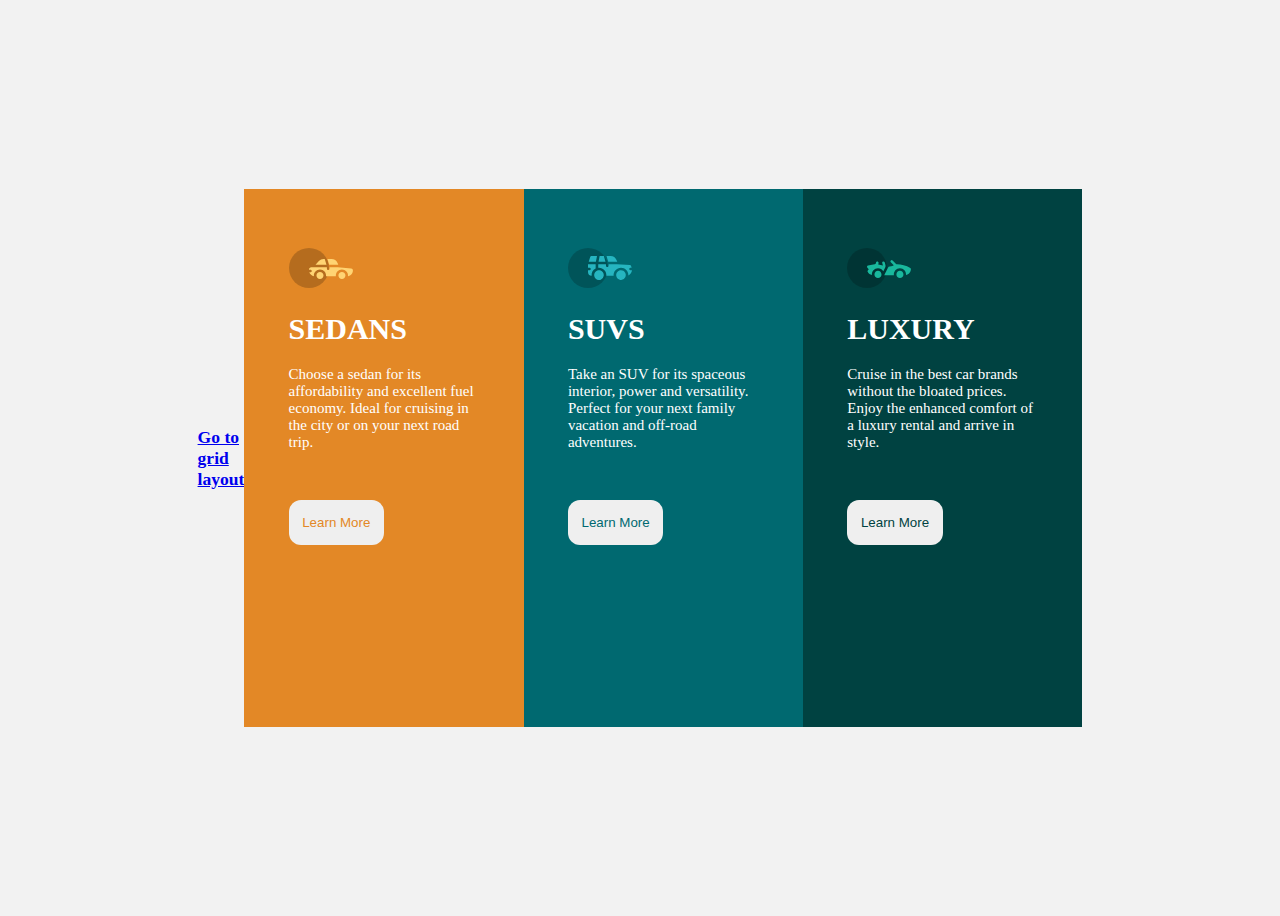
<file: index.html>
<!DOCTYPE html>
<html lang="en">

<head>
    <meta charset="UTF-8">
    <meta http-equiv="X-UA-Compatible" content="IE=edge">
    <meta name="viewport" content="width=device-width, initial-scale=1.0">
    <title>Creating a flex-box layout</title>
    <link href="style.css" rel="stylesheet" />
</head>

<body>
    <main>
        <header>
            <h3><a href="https://jessetegz.github.io/zuri-training/grid.html">Go to grid layout</a></h3>
        </header>
        <div class="one">
            <p><img src="icon-sedans.svg"></img></p>
            <h1>
                SEDANS
            </h1>
            <p>Choose a sedan for its affordability and excellent fuel economy. Ideal for cruising in the city or on
                your next road trip.</p><br><br>
            <button style="color: hsl(31, 77%, 52%);">Learn More</button>
        </div>
        <div class="two">
            <p><img src="icon-suvs.svg"></img></p>
            <h1>
                SUVS
            </h1>
            <p>Take an SUV for its spaceous interior, power and versatility. Perfect for your next family vacation and
                off-road adventures.</p><br><br>
            <button style="color: hsl(184, 100%, 22%)">Learn More</button>
        </div>
        <div class="three">
            <p><img src="icon-luxury.svg"></img></p>
            <h1>
                LUXURY
            </h1>
            <p>Cruise in the best car brands without the bloated prices. Enjoy the enhanced comfort of a luxury rental
                and arrive in style.</p><br><br>
            <button style="color: hsl(179, 100%, 13%)">Learn More</button>
        </div>
    </main>
</body>

</html>
</file>
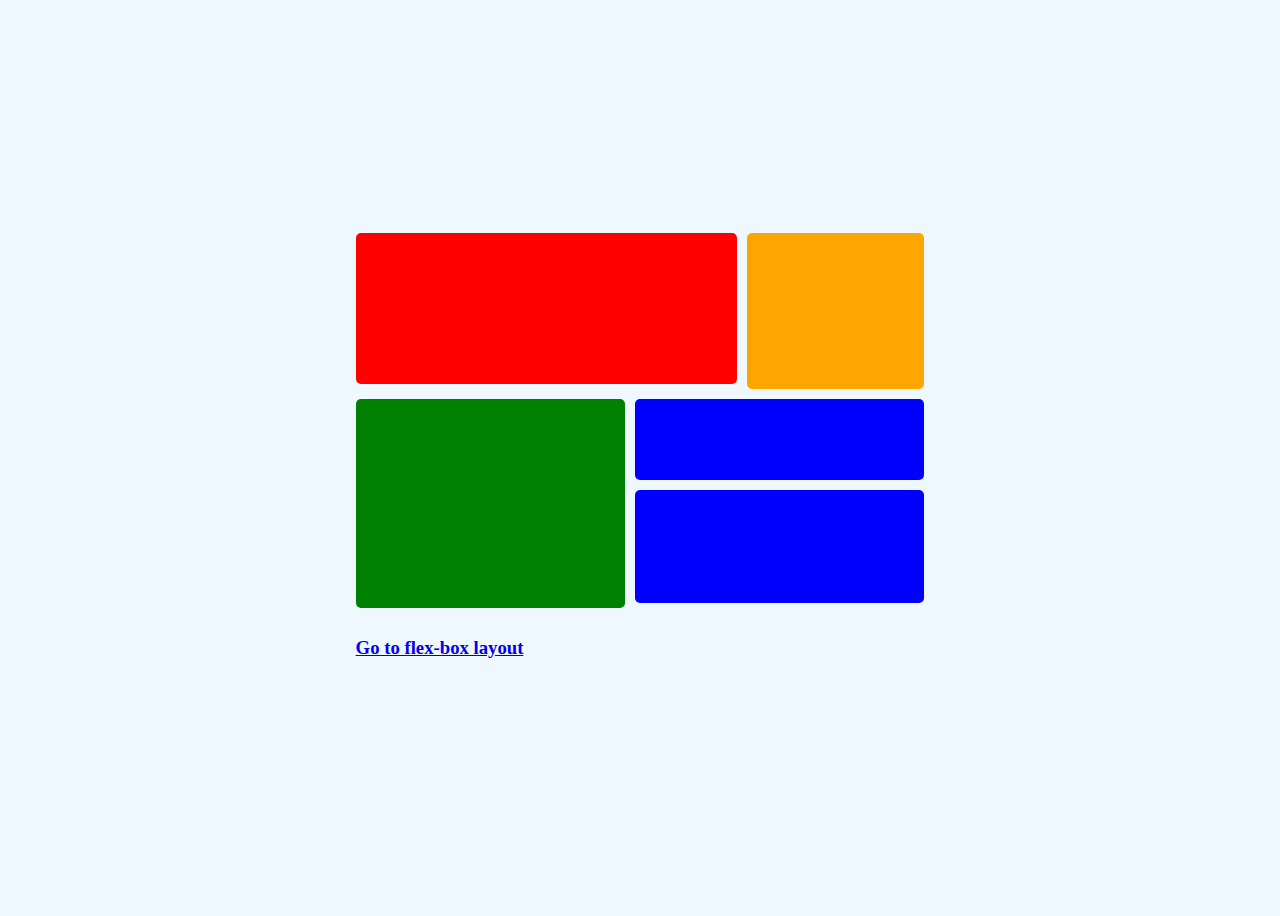
<file: grid.html>
<!DOCTYPE html>
<html lang="en">

<head>
    <meta charset="UTF-8">
    <meta http-equiv="X-UA-Compatible" content="IE=edge">
    <meta name="viewport" content="width=device-width, initial-scale=1.0">
    <title>Grid Layout</title>
    <link href="grid.css" rel="stylesheet" type="text/css" />
</head>

<body>
    <main>
        <header><h3><a href="https://jessetegz.github.io/zuri-training/">Go to flex-box layout</a></h3></header>
        <div class="one"></div>
        <div class="two"></div>
        <div class="three"></div>
        <div class="four"></div>
        <div class="five"></div>
    </main>

</body>

</html>
</file>
<file: style.css>
body{
    background-color: hsl(0, 0%,95%);
    color: white;
    font-size: 15px;
}
.one{
    background-color: hsl(31, 77%, 52%);
    height: 50%;
    padding: 5%;
    width: 1440px;
}
.two{
    background-color: hsl(184, 100%, 22%);
    height: 50%;
    padding: 5%;
    width: 1440px;
}
.three{
    background-color: hsl(179, 100%, 13%);
    height: 50%;
    padding: 5%;
    width: 1440px;
}
main{
    margin: auto;
    width: 70%;
    display:flex;
    justify-content: center;
    align-items: center;
    height: 100vh;
}
button{
    border-radius: 12px;
    width: 50%;
    height: 10%;
    border-style: none;
}
</file>
<file: grid.css>
body{
    background-color: aliceblue;
    display: flex;
    place-items: center;
    height: 100vh;
}
main{
    display: grid;
    grid-template-areas: 
    'a a b'
    'c d d'
    'c e e'
    ;
    gap: 10px;
    width: 45%;
    margin: auto;
    height: 50%;
}
main div{
    padding: 1cm;
    text-align: center;
    border-radius: 5px;
}
.one{
    background-color: red;
    grid-area: a;
    height: 2cm;
}
.two{
    background-color: orange;
    grid-area: b;
}
.three{
    background-color: green;
    grid-area: c;
}
.four{
    background-color: blue;
    grid-area: d;
}
.five{
    background-color: blue;
    grid-area: e;
    height: 1cm;
}
</file>
